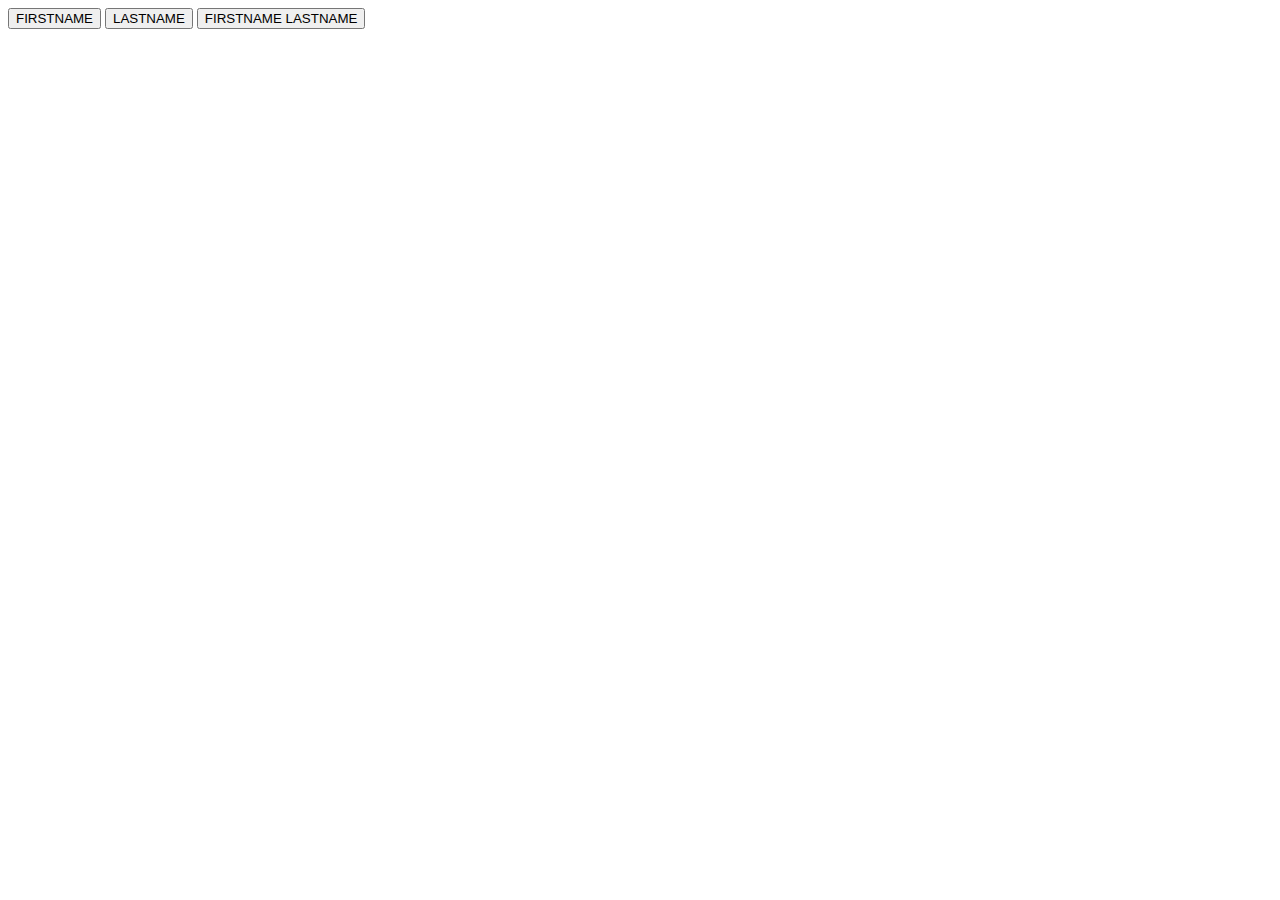
<file: alert.html>
<!DOCTYPE html>
<html>
	<head>
		<title>Showing Alerts</title>
	</head>
	<body>
		<button onclick="showFirstName()">FIRSTNAME</button>
		<button onclick="showLastName()">LASTNAME</button>
		<button onclick="showFullName()">FIRSTNAME LASTNAME</button>

		<script type="text/javascript">
            function showFirstName() {
			    alert("Pallavi"); // Replace with your first name if different
			}

            function showLastName() {
                alert("Gayaki"); // Replace with your last name if different
            }

            function showFullName() {
                alert("Pallavi Gayaki"); // Replace with your full name if different
            }
        </script>
	</body>
</html>
</file>
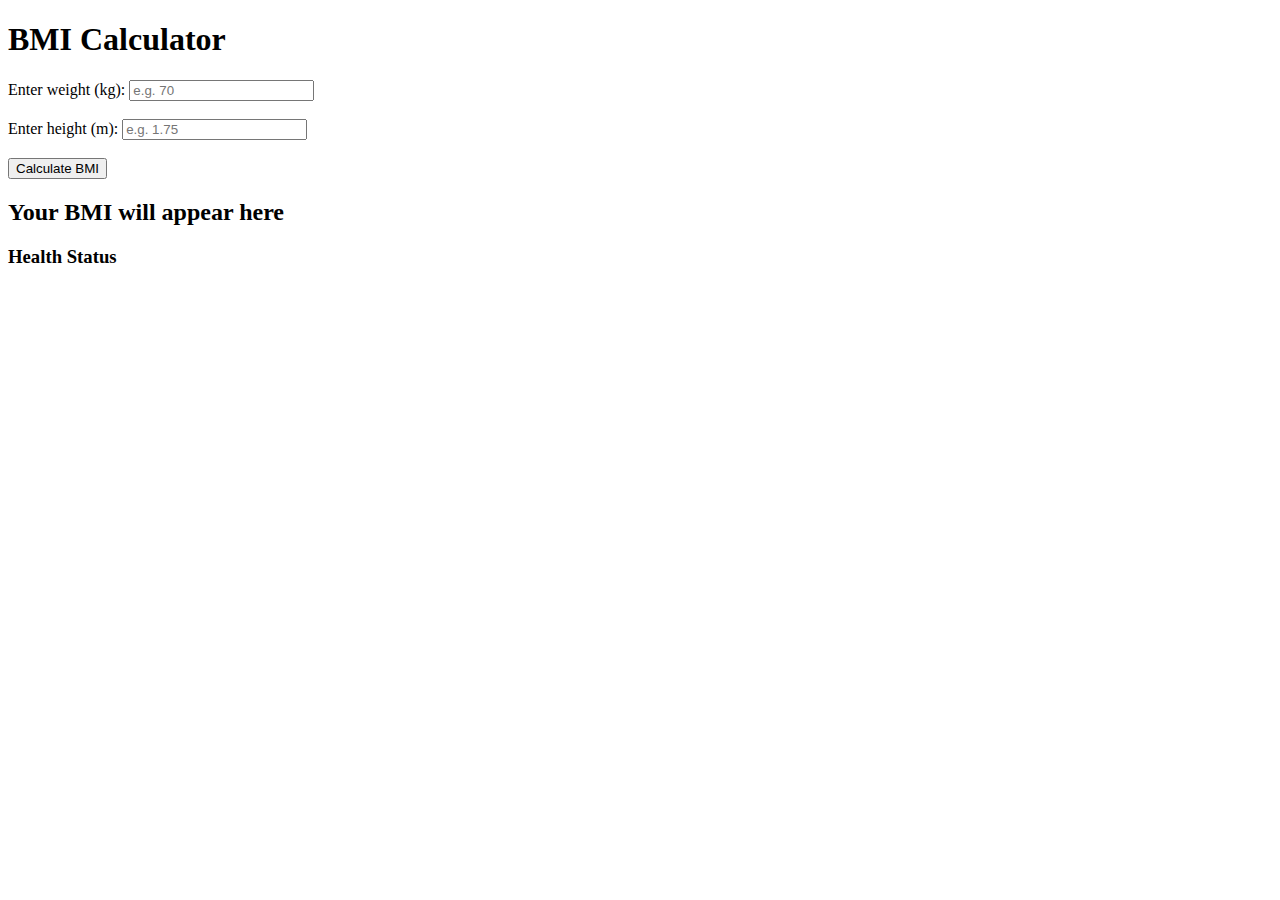
<file: BMI calculator.html>
<!DOCTYPE html>
<html>
<head>
    <title>BMI Calculator</title>
</head>
<body>
    <h1>BMI Calculator</h1>

    <label for="weight">Enter weight (kg):</label>
    <input type="number" id="weight" placeholder="e.g. 70"><br><br>

    <label for="height">Enter height (m):</label>
    <input type="number" id="height" placeholder="e.g. 1.75" step="0.01"><br><br>

    <button onclick="calculateBMI()">Calculate BMI</button>

    <h2 id="bmiResult">Your BMI will appear here</h2>
    <h3 id="bmiMessage">Health Status</h3>

    <script>
        function calculateBMI() {
            let weight = parseFloat(document.getElementById("weight").value);
            let height = parseFloat(document.getElementById("height").value);

            if (!weight || !height || height <= 0) {
                alert("Please enter valid weight and height!");
                return;
            }

            let bmi = weight / (height * height);
            let message = "";

            if (bmi <= 18.4) {
                message = "Underweight";
            } else if (bmi >= 18.5 && bmi <= 24.9) {
                message = "Normal Weight";
            } else if (bmi >= 25 && bmi <= 29.9) {
                message = "Overweight";
            } else if (bmi >= 30) {
                message = "Obese";
            }

            document.getElementById("bmiResult").innerText = "Your BMI is: " + bmi.toFixed(2);
            document.getElementById("bmiMessage").innerText = message;
        }
    </script>
</body>
</html>
</file>
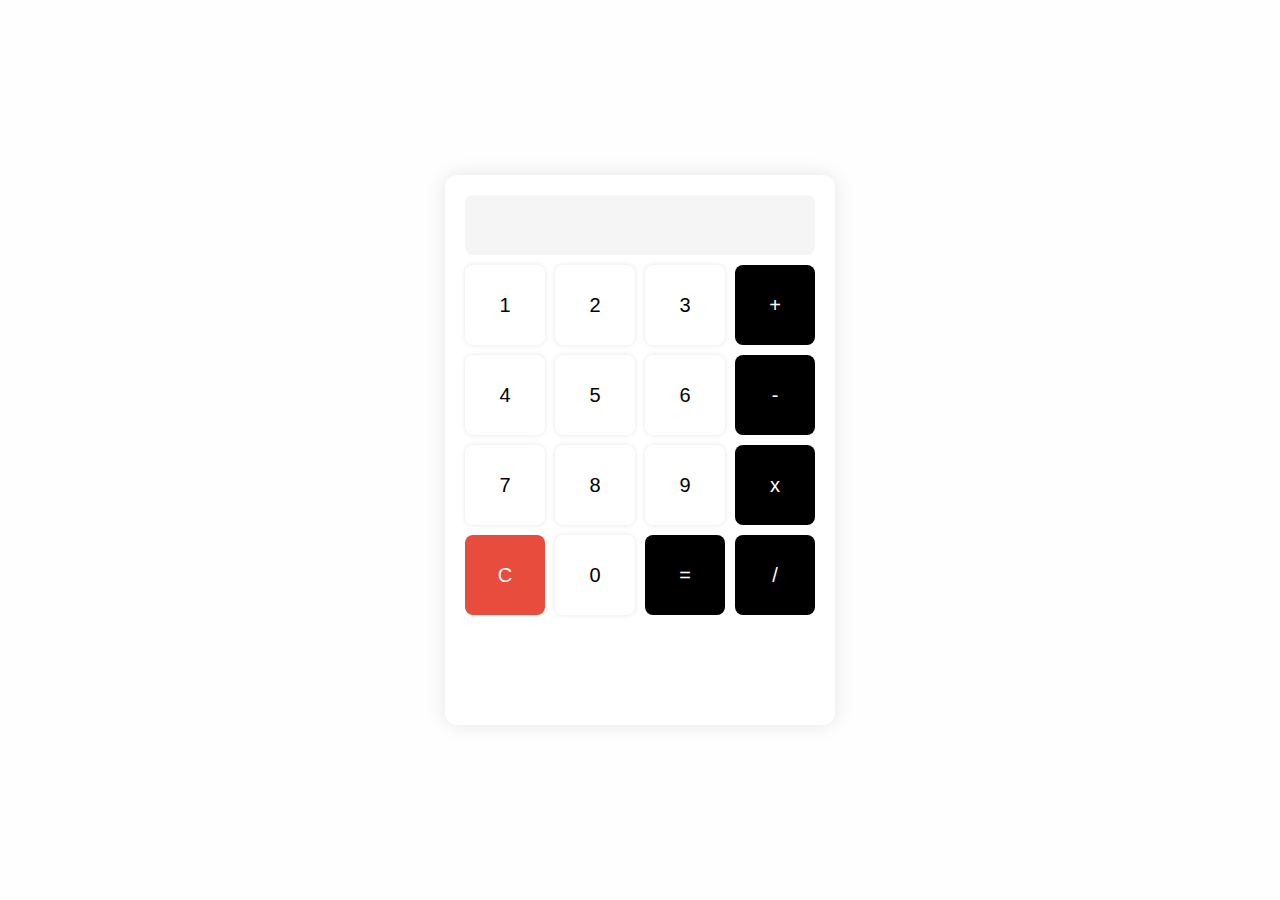
<file: calculator.html>
<!DOCTYPE html>
<html lang="en">
<head>
  <meta charset="UTF-8">
  <title>Grid Calculator</title>
  <style>
    body {
      display: flex;
      justify-content: center;
      align-items: center;
      min-height: 100vh;
      background: #fefefe;
      margin: 0;
    }

    .calculator {
      display: grid;
      grid-template-columns: repeat(4, 80px);
      grid-template-rows: minmax(60px, auto) repeat(5, 80px);
      gap: 10px;
      background: #fff;
      padding: 20px;
      border-radius: 12px;
      box-shadow: 0 0 20px rgba(0,0,0,0.1);
    }

    .calculator input {
      grid-column: span 4;
      height: 60px;
      border: none;
      font-size: 24px;
      text-align: right;
      padding: 0 10px;
      border-radius: 8px;
      background: #f5f5f5;
    }

    .calculator button {
      font-size: 20px;
      border: none;
      border-radius: 8px;
      cursor: pointer;
      transition: 0.2s;
    }

    .calculator button:hover {
      opacity: 0.9;
    }

    .number {
      background: #fff;
      box-shadow: 0 0 5px rgba(0,0,0,0.1);
    }

    .operator {
      background: #000;
      color: white;
    }

    .clear {
      background: #e74c3c;
      color: white;
    }

    .equal {
      background: #000;
      color: white;
    }
  </style>
</head>
<body>

  <div class="calculator">
    <input type="text" readonly id="display">

    <button class="number">1</button>
    <button class="number">2</button>
    <button class="number">3</button>
    <button class="operator">+</button>

    <button class="number">4</button>
    <button class="number">5</button>
    <button class="number">6</button>
    <button class="operator">-</button>

    <button class="number">7</button>
    <button class="number">8</button>
    <button class="number">9</button>
    <button class="operator">x</button>

    <button class="clear">C</button>
    <button class="number">0</button>
    <button class="equal">=</button>
    <button class="operator">/</button>
  </div>

</body>
</html>
</file>
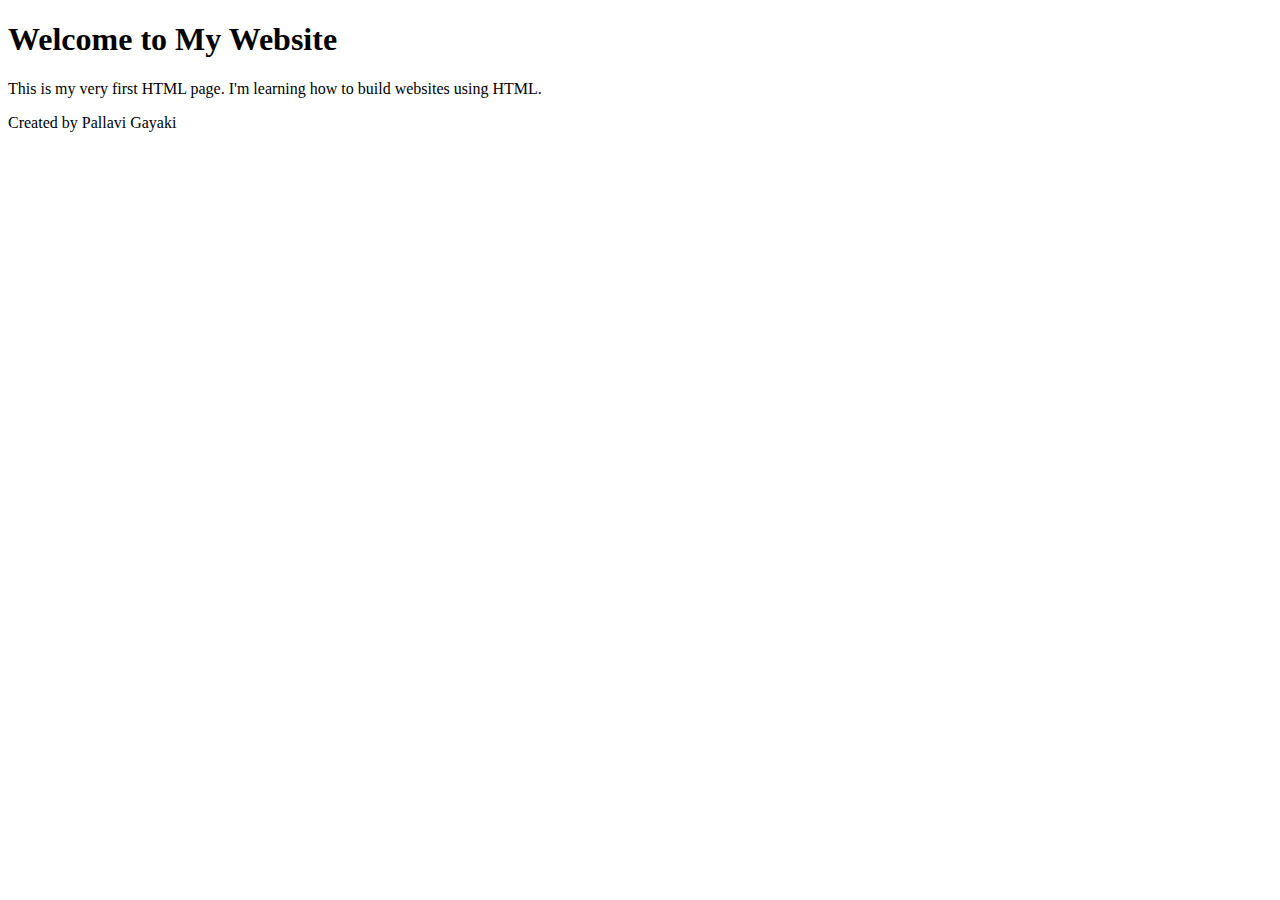
<file: doctype.html>
<!DOCTYPE html>
<html lang="en">
<head>
  <meta charset="UTF-8">
  <title>My First HTML Page</title>
</head>
<body>

  <h1>Welcome to My Website</h1>

  <p>This is my very first HTML page. I'm learning how to build websites using HTML.</p>

  <footer>
    <p>Created by Pallavi Gayaki</p>
  </footer>

</body>
</html>
</file>
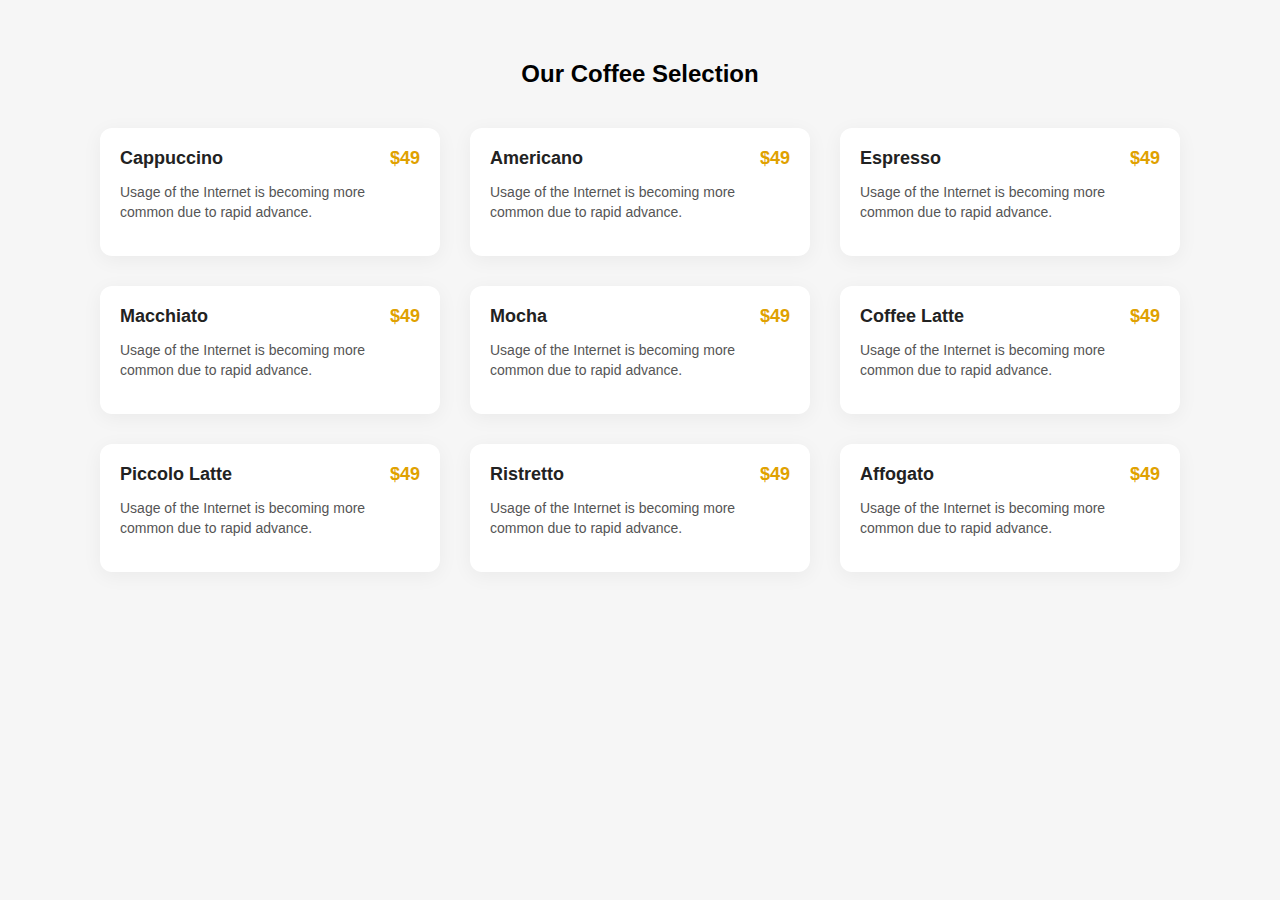
<file: flex.html>
<!DOCTYPE html>
<html lang="en">
<head>
  <meta charset="UTF-8">
  <title>Coffee Menu</title>
  <style>
    body {
      margin: 0;
      padding: 40px;
      font-family: 'Segoe UI', sans-serif;
      background-color: #f6f6f6;
    }

    .container {
      display: flex;
      flex-wrap: wrap;
      justify-content: center;
      gap: 30px;
      max-width: 1200px;
      margin: auto;
    }

    .card {
      background-color: #fff;
      width: 300px;
      padding: 20px;
      border-radius: 12px;
      box-shadow: 0 4px 20px rgba(0, 0, 0, 0.05);
      transition: transform 0.2s ease;
    }

    .card:hover {
      transform: translateY(-4px);
    }

    .card-header {
      display: flex;
      justify-content: space-between;
      align-items: center;
      font-weight: 600;
      font-size: 18px;
      color: #222;
      margin-bottom: 10px;
    }

    .price {
      color: #e0a100;
      font-weight: bold;
    }

    .description {
      font-size: 14px;
      color: #555;
      line-height: 1.4;
    }

    @media (max-width: 1000px) {
      .card {
        width: 45%;
      }
    }

    @media (max-width: 600px) {
      .card {
        width: 100%;
      }
    }
  </style>
</head>
<body>

  <h2 style="text-align:center; margin-bottom: 40px;"> Our Coffee Selection</h2>

  <div class="container">
    <div class="card"><div class="card-header">Cappuccino <span class="price">$49</span></div><p class="description">Usage of the Internet is becoming more common due to rapid advance.</p></div>
    <div class="card"><div class="card-header">Americano <span class="price">$49</span></div><p class="description">Usage of the Internet is becoming more common due to rapid advance.</p></div>
    <div class="card"><div class="card-header">Espresso <span class="price">$49</span></div><p class="description">Usage of the Internet is becoming more common due to rapid advance.</p></div>
    <div class="card"><div class="card-header">Macchiato <span class="price">$49</span></div><p class="description">Usage of the Internet is becoming more common due to rapid advance.</p></div>
    <div class="card"><div class="card-header">Mocha <span class="price">$49</span></div><p class="description">Usage of the Internet is becoming more common due to rapid advance.</p></div>
    <div class="card"><div class="card-header">Coffee Latte <span class="price">$49</span></div><p class="description">Usage of the Internet is becoming more common due to rapid advance.</p></div>
    <div class="card"><div class="card-header">Piccolo Latte <span class="price">$49</span></div><p class="description">Usage of the Internet is becoming more common due to rapid advance.</p></div>
    <div class="card"><div class="card-header">Ristretto <span class="price">$49</span></div><p class="description">Usage of the Internet is becoming more common due to rapid advance.</p></div>
    <div class="card"><div class="card-header">Affogato <span class="price">$49</span></div><p class="description">Usage of the Internet is becoming more common due to rapid advance.</p></div>
  </div>

</body>
</html>
</file>
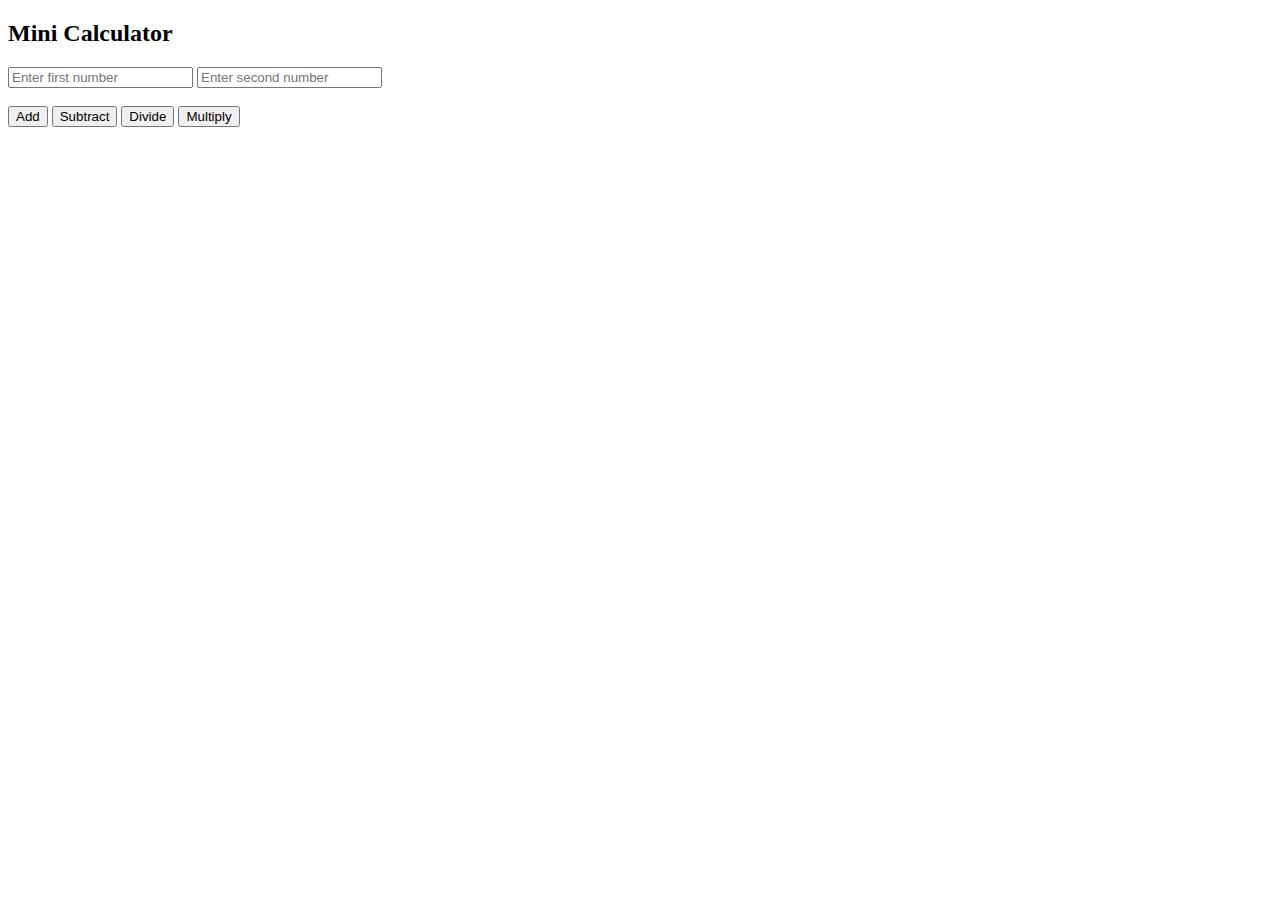
<file: mini calculator.html>
<!DOCTYPE html>
<html>
<head>
  <title>Mini Calculator</title>
</head>
<body>
  <h2>Mini Calculator</h2>

  <input type="number" id="num1" placeholder="Enter first number" />
  <input type="number" id="num2" placeholder="Enter second number" />
  <br><br>

  <button onclick="calculate('add')">Add</button>
  <button onclick="calculate('subtract')">Subtract</button>
  <button onclick="calculate('divide')">Divide</button>
  <button onclick="calculate('multiply')">Multiply</button>

  <script>
    function calculate(operation) {
      let num1 = parseFloat(document.getElementById("num1").value);
      let num2 = parseFloat(document.getElementById("num2").value);

      if (isNaN(num1) || isNaN(num2)) {
        alert("Please enter valid numbers!");
        return;
      }

      let result;
      switch(operation) {
        case 'add':
          result = num1 + num2;
          break;
        case 'subtract':
          result = num1 - num2;
          break;
        case 'divide':
          if (num2 === 0) {
            alert("Cannot divide by zero!");
            return;
          }
          result = num1 / num2;
          break;
        case 'multiply':
          result = num1 * num2;
          break;
      }

      alert("Result: " + result);
    }
  </script>
</body>
</html>
</file>
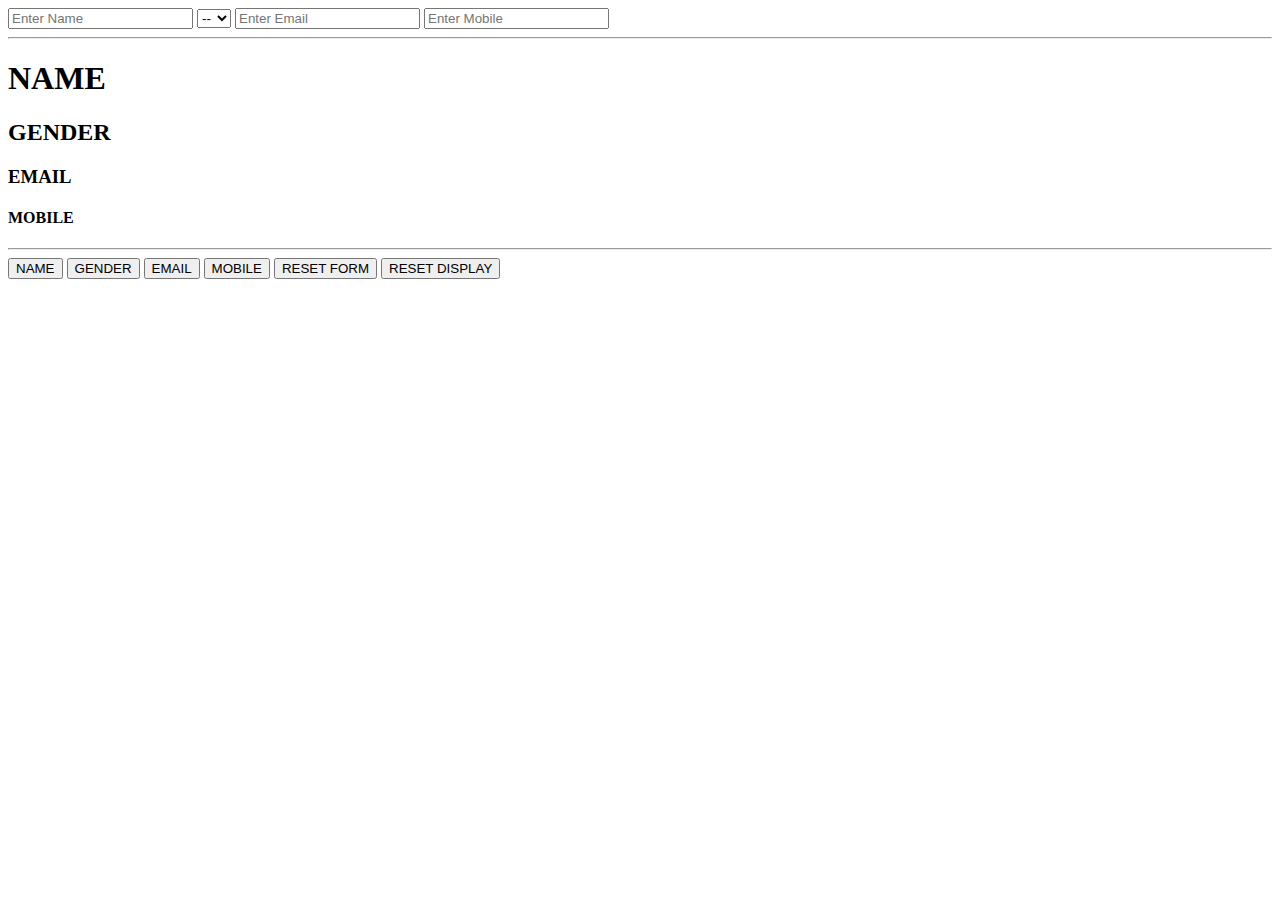
<file: register page.html>
<!DOCTYPE html>
<html>
<head>
	<title>Registration</title>
</head>
<body>
	<input type="text" name="name" id="name" placeholder="Enter Name">
	<select id="gender">
		<option value="">--</option>
		<option value="male">M</option>
		<option value="female">F</option>
	</select>
	<input type="text" name="email" id="email" placeholder="Enter Email">
	<input type="text" name="mobile" id="mobile" placeholder="Enter Mobile">
	<hr>
	<h1 id="dName">NAME</h1>
	<h2 id="dGender">GENDER</h2>
	<h3 id="dEmail">EMAIL</h3>
	<h4 id="dMobile">MOBILE</h4>
	<hr>
	<button onclick="showName()">NAME</button>
	<button onclick="showGender()">GENDER</button>
	<button onclick="showEmail()">EMAIL</button>
	<button onclick="showMobile()">MOBILE</button>
	<button onclick="resetForm()">RESET FORM</button>
	<button onclick="resetDisplay()">RESET DISPLAY</button>

	<script type="text/javascript">
		function showName() {
			let name = document.getElementById("name").value;
			document.getElementById("dName").innerText = name;
		}

		function showGender() {
			let gender = document.getElementById("gender").value;
			document.getElementById("dGender").innerText = gender.toUpperCase(); // shows "MALE" or "FEMALE"
		}

		function showEmail() {
			let email = document.getElementById("email").value;
			document.getElementById("dEmail").innerText = email;
		}

		function showMobile() {
			let mobile = document.getElementById("mobile").value;
			document.getElementById("dMobile").innerText = mobile;
		}

		function resetForm() {
			document.getElementById("name").value = "";
			document.getElementById("gender").value = "";
			document.getElementById("email").value = "";
			document.getElementById("mobile").value = "";
		}

		function resetDisplay() {
			document.getElementById("dName").innerText = "";
			document.getElementById("dGender").innerText = "";
			document.getElementById("dEmail").innerText = "";
			document.getElementById("dMobile").innerText = "";
		}
	</script>
</body>
</html>
</file>
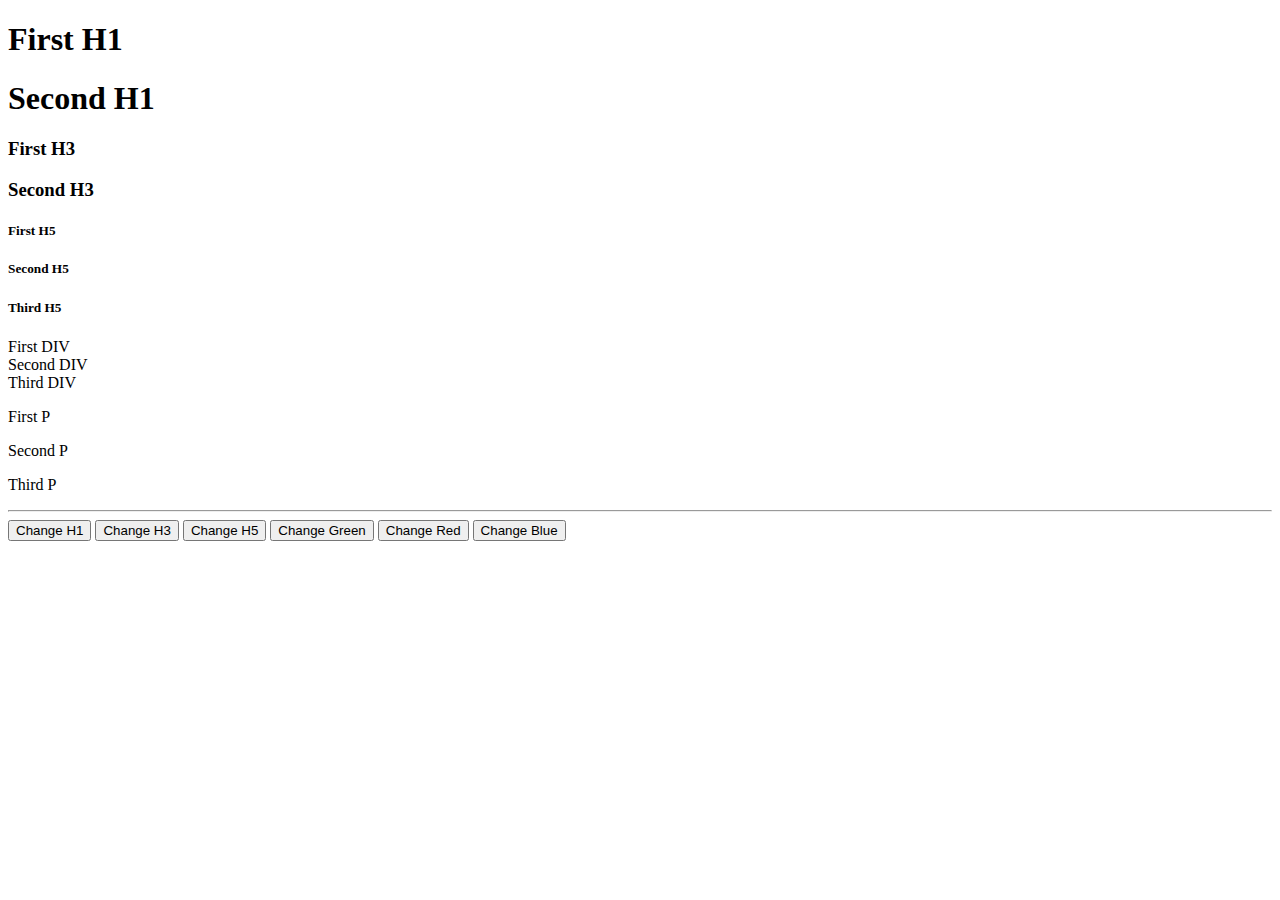
<file: selector.html>
<!DOCTYPE html>
<html>
  <head>
    <title>Practise Selectors</title>
  </head>
  <body>
    <h1>First H1</h1>
    <h1>Second H1</h1>
    <h3>First H3</h3>
    <h3>Second H3</h3>
    <h5>First H5</h5>
    <h5>Second H5</h5>
    <h5>Third H5</h5>

    <div class="green">First DIV</div>
    <div class="red">Second DIV</div>
    <div class="blue">Third DIV</div>

    <p class="green">First P</p>
    <p class="red">Second P</p>
    <p class="blue">Third P</p>

    <hr />

    <button onclick="changeH1()">Change H1</button>
    <button onclick="changeH3()">Change H3</button>
    <button onclick="changeH5()">Change H5</button>
    <button onclick="changeGreen()">Change Green</button>
    <button onclick="changeRed()">Change Red</button>
    <button onclick="changeBlue()">Change Blue</button>

    <script>
      function changeH1() {
        let h1 = document.querySelector("h1"); // Selects the first <h1>
        h1.style.color = "red";
      }

      function changeH3() {
        let h3s = document.querySelectorAll("h3"); // Selects all <h3> tags
        h3s.forEach((el) => el.style.color = "green");
      }

      function changeH5() {
        let h5s = document.querySelectorAll("h5"); // Selects all <h5> tags
        h5s.forEach((el) => el.style.color = "blue");
      }

      function changeGreen() {
        let greens = document.querySelectorAll(".green"); // All elements with class 'green'
        greens.forEach((el) => el.style.color = "green");
      }

      function changeRed() {
        let reds = document.querySelectorAll(".red"); // All elements with class 'red'
        reds.forEach((el) => el.style.color = "red");
      }

      function changeBlue() {
        let blues = document.querySelectorAll(".blue"); // All elements with class 'blue'
        blues.forEach((el) => el.style.color = "blue");
      }
    </script>
  </body>
</html>
</file>
